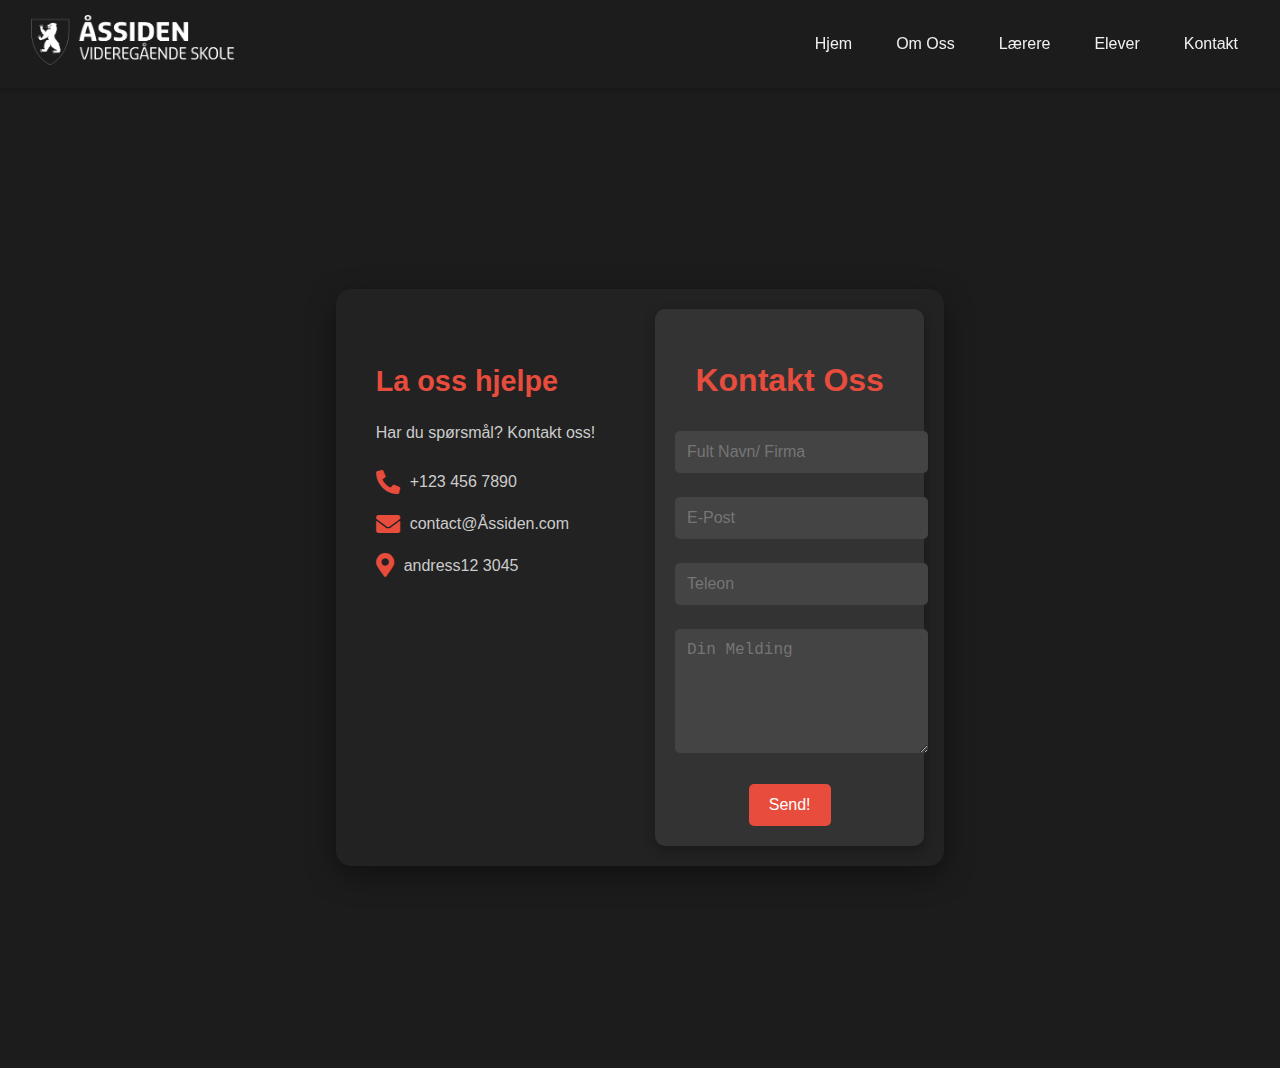
<file: contact.html>
<!DOCTYPE html>
<html lang="en">
<head>
    <meta charset="UTF-8">
    <meta name="viewport" content="width=device-width, initial-scale=1.0">
    <link rel="stylesheet" href="style.css">
    <title>Contact</title>
    <!-- Font Awesome for Icons -->
    <link rel="stylesheet" href="https://cdnjs.cloudflare.com/ajax/libs/font-awesome/5.15.4/css/all.min.css">
</head>
<body>
    
    <!-- Header-->
    <nav class="navbar">
        <div class="logo">
          <a href="index.html">
            <img src="Bilder\Åssiden-logo-removebg-preview.png" alt="School Logo">
          </a>
        </div>
        <ul class="nav-links">
          <li><a href="index.html">Hjem</a></li>
          <li><a href="about_us.html">Om Oss</a></li>
          <li><a href="teachers.html">Lærere</a></li>
          <li><a href="students.html">Elever</a></li>
          <li><a href="contact.html">Kontakt</a></li>
        </ul>
      </nav>
    <!-- Contact Section -->
    <section class="contact-section">
        <div class="contact-container">
            <!-- Contact Information Section -->
            <div class="contact-info">
                <h3>La oss hjelpe</h3>
                <p>Har du spørsmål? Kontakt oss!</p>
                <ul>
                    <li><i class="fas fa-phone-alt"></i> +123 456 7890</li>
                    <li><i class="fas fa-envelope"></i> contact@Åssiden.com</li>
                    <li><i class="fas fa-map-marker-alt"></i> andress12 3045</li>
                </ul>
            </div>

            <!-- Contact Form Section -->
            <form method="POST" action="sendmail.php" class="contact-form">
                <h2>Kontakt Oss</h2>
                <div class="form-group">
                    <input type="text" name="name" required placeholder="Fult Navn/ Firma">
                </div>
                <div class="form-group">
                    <input type="email" name="email" required placeholder="E-Post">
                </div>
                <div class="form-group">
                    <input type="tel" name="phone" required placeholder="Teleon">
                </div>
                <div class="form-group">
                    <textarea name="message" required placeholder="Din Melding"></textarea>
                </div>
                <button type="submit" name="submit">Send!</button>
            </form>
        </div>
    </section>


</body>
</html>
</file>
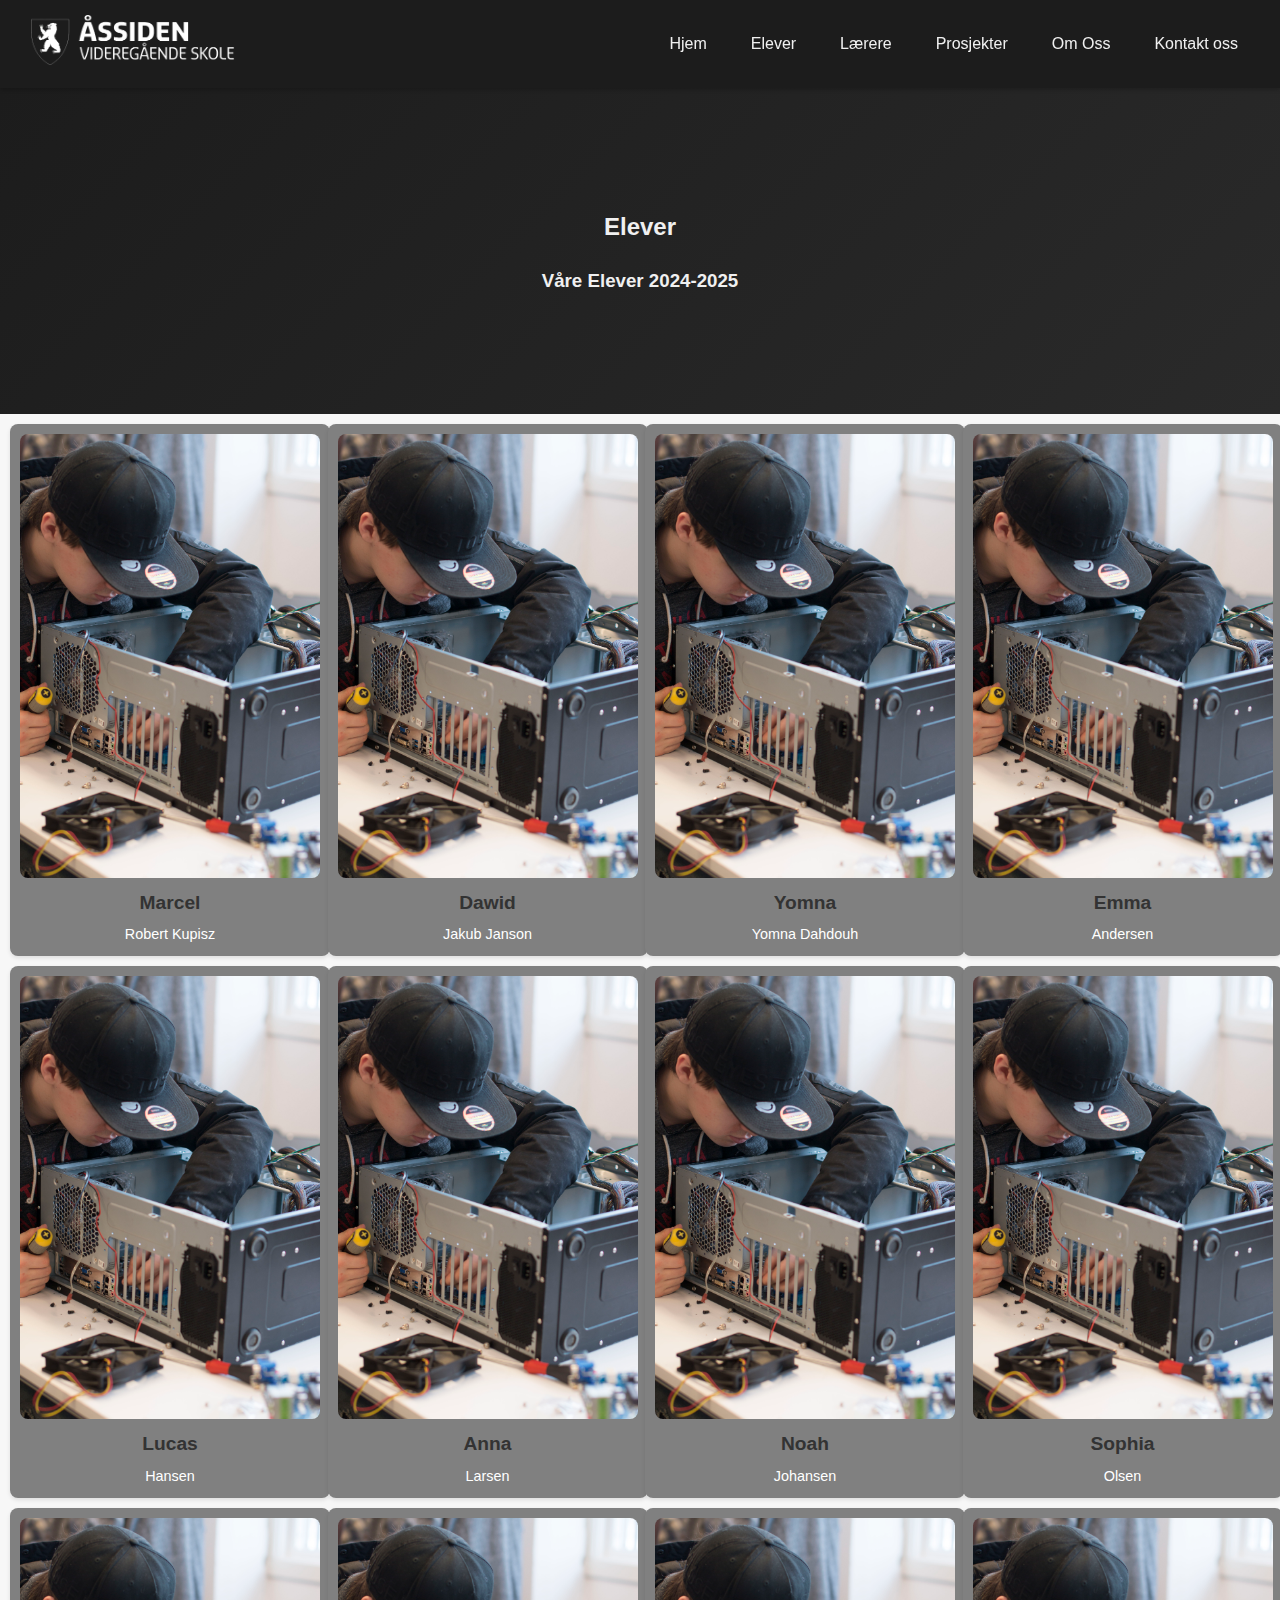
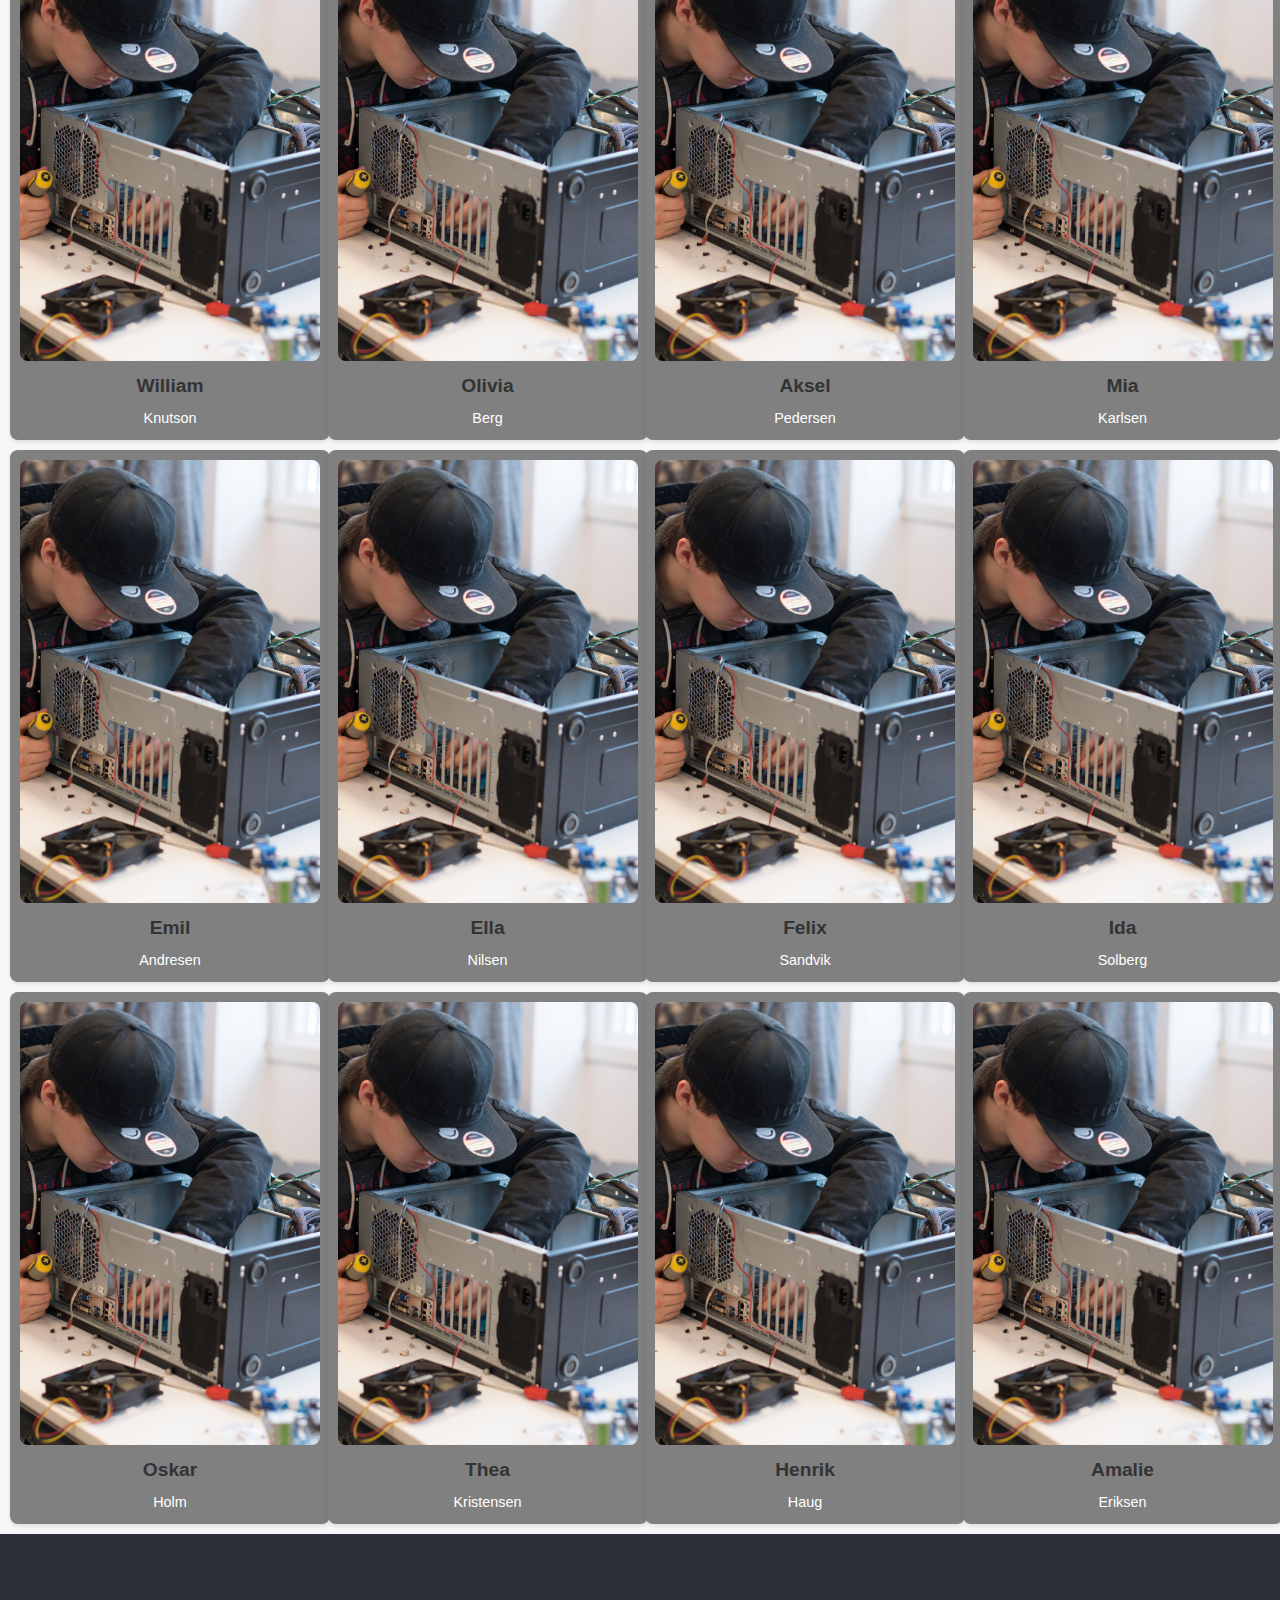
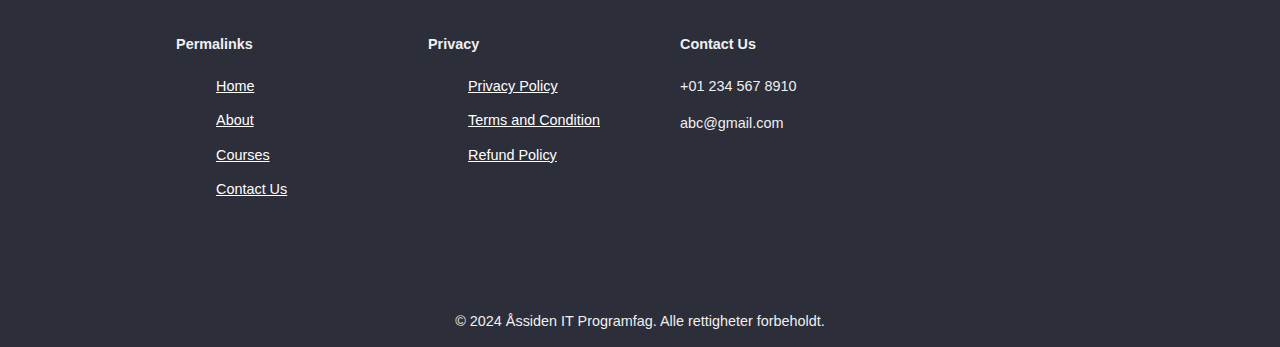
<file: Studends.html>
<!DOCTYPE html>
<html lang="en">
<head>
    <meta charset="UTF-8">
    <meta name="viewport" content="width=device-width, initial-scale=1.0">
    <link rel="stylesheet" href="style.css">
    <title>Document</title>
</head>
<body>
        <!-- Navbar -->
    <nav class="navbar">
        <div class="logo">
            <a href="index.html">
                <img src="Bilder\Åssiden-logo-removebg-preview.png" alt="School Logo">
            </a>
        </div>
        <ul>
            <li><a href="#home">Hjem</a></li>
            <li><a href="#students">Elever</a></li>
            <li><a href="#teachers">Lærere</a></li>
            <li><a href="#projects">Prosjekter</a></li>
            <li><a href="#about">Om Oss</a></li>
            <li><a href="contact.html">Kontakt oss</a></li>
        </ul>
    </nav>
        <!-- elever bilder -->
        <section id="EleverBider" class="EleverBider-grid2">
            <div class="container">
                <div class="header">
                    <h2>Elever</h2>
                    <h3 class="subheading">Våre Elever 2024-2025</h3>
                </div>
                <div class="grid2">
                    <!-- Item 1 -->
                    <div class="EleverBider-item">
                        <a href="#" data-modal="modal1">
                            <div class="overlay">
                                <div class="icon">&#x2713;</div>
                            </div>
                            <img src="Bilder\videor\IMG_6469_WebRes 1.JPG" alt="EleverBider Item 1">
                        </a>
                        <div class="caption">
                            <h4>Marcel</h4>
                            <p>Robert Kupisz</p>
                        </div>
                    </div>
                    <!-- Item 2 -->
                    <div class="EleverBider-item">
                        <a href="#" data-modal="modal2">
                            <div class="overlay">
                                <div class="icon">&#x2713;</div>
                            </div>
                            <img src="Bilder\videor\IMG_6469_WebRes 1.JPG" alt="EleverBider Item 2">
                        </a>
                        <div class="caption">
                            <h4>Dawid</h4>
                            <p>Jakub Janson</p>
                        </div>
                    </div>
                    <!-- Item 3 -->
                    <div class="EleverBider-item">
                        <a href="#" data-modal="modal3">
                            <div class="overlay">
                                <div class="icon">&#x2713;</div>
                            </div>
                            <img src="Bilder\videor\IMG_6469_WebRes 1.JPG" alt="EleverBider Item 3">
                        </a>
                        <div class="caption">
                            <h4>Yomna</h4>
                            <p>Yomna Dahdouh</p>
                        </div>
                    </div>
                    <!-- Item 4 -->
                    <div class="EleverBider-item">
                        <a href="#" data-modal="modal4">
                            <div class="overlay">
                                <div class="icon">&#x2713;</div>
                            </div>
                            <img src="Bilder\videor\IMG_6469_WebRes 1.JPG" alt="EleverBider Item 4">
                        </a>
                        <div class="caption">
                            <h4>Emma</h4>
                            <p>Andersen</p>
                        </div>
                    </div>
                    <!-- Item 5 -->
                    <div class="EleverBider-item">
                        <a href="#" data-modal="modal5">
                            <div class="overlay">
                                <div class="icon">&#x2713;</div>
                            </div>
                            <img src="Bilder\videor\IMG_6469_WebRes 1.JPG" alt="EleverBider Item 5">
                        </a>
                        <div class="caption">
                            <h4>Lucas</h4>
                            <p>Hansen</p>
                        </div>
                    </div>
                    <!-- Item 6 -->
                    <div class="EleverBider-item">
                        <a href="#" data-modal="modal6">
                            <div class="overlay">
                                <div class="icon">&#x2713;</div>
                            </div>
                            <img src="Bilder\videor\IMG_6469_WebRes 1.JPG" alt="EleverBider Item 6">
                        </a>
                        <div class="caption">
                            <h4>Anna</h4>
                            <p>Larsen</p>
                        </div>
                    </div>
                    <!-- Item 7 -->
                    <div class="EleverBider-item">
                        <a href="#" data-modal="modal7">
                            <div class="overlay">
                                <div class="icon">&#x2713;</div>
                            </div>
                            <img src="Bilder\videor\IMG_6469_WebRes 1.JPG" alt="EleverBider Item 7">
                        </a>
                        <div class="caption">
                            <h4>Noah</h4>
                            <p>Johansen</p>
                        </div>
                    </div>
                    <!-- Item 8 -->
                    <div class="EleverBider-item">
                        <a href="#" data-modal="modal8">
                            <div class="overlay">
                                <div class="icon">&#x2713;</div>
                            </div>
                            <img src="Bilder\videor\IMG_6469_WebRes 1.JPG" alt="EleverBider Item 8">
                        </a>
                        <div class="caption">
                            <h4>Sophia</h4>
                            <p>Olsen</p>
                        </div>
                    </div>
                    <!-- Item 9 -->
                    <div class="EleverBider-item">
                        <a href="#" data-modal="modal9">
                            <div class="overlay">
                                <div class="icon">&#x2713;</div>
                            </div>
                            <img src="Bilder\videor\IMG_6469_WebRes 1.JPG" alt="EleverBider Item 9">
                        </a>
                        <div class="caption">
                            <h4>William</h4>
                            <p>Knutson</p>
                        </div>
                    </div>
                    <!-- Item 10 -->
                    <div class="EleverBider-item">
                        <a href="#" data-modal="modal10">
                            <div class="overlay">
                                <div class="icon">&#x2713;</div>
                            </div>
                            <img src="Bilder\videor\IMG_6469_WebRes 1.JPG" alt="EleverBider Item 10">
                        </a>
                        <div class="caption">
                            <h4>Olivia</h4>
                            <p>Berg</p>
                        </div>
                    </div>
                    <!-- Item 11 -->
                    <div class="EleverBider-item">
                        <a href="#" data-modal="modal11">
                            <div class="overlay">
                                <div class="icon">&#x2713;</div>
                            </div>
                            <img src="Bilder\videor\IMG_6469_WebRes 1.JPG" alt="EleverBider Item 11">
                        </a>
                        <div class="caption">
                            <h4>Aksel</h4>
                            <p>Pedersen</p>
                        </div>
                    </div>
                    <!-- Item 12 -->
                    <div class="EleverBider-item">
                        <a href="#" data-modal="modal12">
                            <div class="overlay">
                                <div class="icon">&#x2713;</div>
                            </div>
                            <img src="Bilder\videor\IMG_6469_WebRes 1.JPG" alt="EleverBider Item 12">
                        </a>
                        <div class="caption">
                            <h4>Mia</h4>
                            <p>Karlsen</p>
                        </div>
                    </div>
                    <!-- Item 13 -->
                    <div class="EleverBider-item">
                        <a href="#" data-modal="modal13">
                            <div class="overlay">
                                <div class="icon">&#x2713;</div>
                            </div>
                            <img src="Bilder\videor\IMG_6469_WebRes 1.JPG" alt="EleverBider Item 13">
                        </a>
                        <div class="caption">
                            <h4>Emil</h4>
                            <p>Andresen</p>
                        </div>
                    </div>
                    <!-- Item 14 -->
                    <div class="EleverBider-item">
                        <a href="#" data-modal="modal14">
                            <div class="overlay">
                                <div class="icon">&#x2713;</div>
                            </div>
                            <img src="Bilder\videor\IMG_6469_WebRes 1.JPG" alt="EleverBider Item 14">
                        </a>
                        <div class="caption">
                            <h4>Ella</h4>
                            <p>Nilsen</p>
                        </div>
                    </div>
                    <!-- Item 15 -->
                    <div class="EleverBider-item">
                        <a href="#" data-modal="modal15">
                            <div class="overlay">
                                <div class="icon">&#x2713;</div>
                            </div>
                            <img src="Bilder\videor\IMG_6469_WebRes 1.JPG" alt="EleverBider Item 15">
                        </a>
                        <div class="caption">
                            <h4>Felix</h4>
                            <p>Sandvik</p>
                        </div>
                    </div>
                    <!-- Item 16 -->
                    <div class="EleverBider-item">
                        <a href="#" data-modal="modal16">
                            <div class="overlay">
                                <div class="icon">&#x2713;</div>
                            </div>
                            <img src="Bilder\videor\IMG_6469_WebRes 1.JPG" alt="EleverBider Item 16">
                        </a>
                        <div class="caption">
                            <h4>Ida</h4>
                            <p>Solberg</p>
                        </div>
                    </div>
                    <!-- Item 17 -->
                    <div class="EleverBider-item">
                        <a href="#" data-modal="modal17">
                            <div class="overlay">
                                <div class="icon">&#x2713;</div>
                            </div>
                            <img src="Bilder\videor\IMG_6469_WebRes 1.JPG" alt="EleverBider Item 17">
                        </a>
                        <div class="caption">
                            <h4>Oskar</h4>
                            <p>Holm</p>
                        </div>
                    </div>
                    <!-- Item 18 -->
                    <div class="EleverBider-item">
                        <a href="#" data-modal="modal18">
                            <div class="overlay">
                                <div class="icon">&#x2713;</div>
                            </div>
                            <img src="Bilder\videor\IMG_6469_WebRes 1.JPG" alt="EleverBider Item 18">
                        </a>
                        <div class="caption">
                            <h4>Thea</h4>
                            <p>Kristensen</p>
                        </div>
                    </div>
                    <!-- Item 19 -->
                    <div class="EleverBider-item">
                        <a href="#" data-modal="modal19">
                            <div class="overlay">
                                <div class="icon">&#x2713;</div>
                            </div>
                            <img src="Bilder\videor\IMG_6469_WebRes 1.JPG" alt="EleverBider Item 19">
                        </a>
                        <div class="caption">
                            <h4>Henrik</h4>
                            <p>Haug</p>
                        </div>
                    </div>
                    <!-- Item 20 -->
                    <div class="EleverBider-item">
                        <a href="#" data-modal="modal20">
                            <div class="overlay">
                                <div class="icon">&#x2713;</div>
                            </div>
                            <img src="Bilder\videor\IMG_6469_WebRes 1.JPG" alt="EleverBider Item 20">
                        </a>
                        <div class="caption">
                            <h4>Amalie</h4>
                            <p>Eriksen</p>
                        </div>
                    </div>
                </div>
            </div>
        </section>

<!-- Modals -->
<div id="modal1" class="modal">
    <div class="modal-content">
        <span class="close" data-close="modal1">&times;</span>
        <h2>Marcel Robert Kupisz</h2>
        <p>Lorem ipsum dolor sit amet consectetur adipisicing elit. Maxime mollitia, molestiae quas vel sint commodi repudiandae consequuntur voluptatum laborum numquam blanditiis harum quisquam eius sed odit fugiat iusto fuga.</p>
        <a href="cv/Marcel_CV.pdf" download class="download-btn">Download CV</a>
    </div>
</div>
<div id="modal2" class="modal">
    <div class="modal-content">
        <span class="close" data-close="modal2">&times;</span>
        <h2>Dawid Jakub Janson</h2>
        <p>More information about Dawid...</p>
        <a href="cv/Dawid_CV.pdf" download class="download-btn">Download CV</a>
    </div>
</div>
<div id="modal3" class="modal">
    <div class="modal-content">
        <span class="close" data-close="modal3">&times;</span>
        <h2>Yomna Dahdouh</h2>
        <p>More information about Yomna...</p>
        <a href="cv/Yomna_CV.pdf" download class="download-btn">Download CV</a>
    </div>
</div>
<div id="modal4" class="modal">
    <div class="modal-content">
        <span class="close" data-close="modal4">&times;</span>
        <h2>Person 4</h2>
        <p>More information about Person 4...</p>
        <a href="cv/Person4_CV.pdf" download class="download-btn">Download CV</a>
    </div>
</div>
<div id="modal5" class="modal">
    <div class="modal-content">
        <span class="close" data-close="modal5">&times;</span>
        <h2>Person 5</h2>
        <p>More information about Person 5...</p>
        <a href="cv/Person5_CV.pdf" download class="download-btn">Download CV</a>
    </div>
</div>
<div id="modal6" class="modal">
    <div class="modal-content">
        <span class="close" data-close="modal6">&times;</span>
        <h2>Person 6</h2>
        <p>More information about Person 6...</p>
        <a href="cv/Person6_CV.pdf" download class="download-btn">Download CV</a>
    </div>
</div>
<div id="modal7" class="modal">
    <div class="modal-content">
        <span class="close" data-close="modal7">&times;</span>
        <h2>Person 7</h2>
        <p>More information about Person 7...</p>
        <a href="cv/Person7_CV.pdf" download class="download-btn">Download CV</a>
    </div>
</div>
<div id="modal8" class="modal">
    <div class="modal-content">
        <span class="close" data-close="modal8">&times;</span>
        <h2>Person 8</h2>
        <p>More information about Person 8...</p>
        <a href="cv/Person8_CV.pdf" download class="download-btn">Download CV</a>
    </div>
</div>
<div id="modal9" class="modal">
    <div class="modal-content">
        <span class="close" data-close="modal9">&times;</span>
        <h2>Person 9</h2>
        <p>More information about Person 9...</p>
        <a href="cv/Person9_CV.pdf" download class="download-btn">Download CV</a>
    </div>
</div>
<div id="modal10" class="modal">
    <div class="modal-content">
        <span class="close" data-close="modal10">&times;</span>
        <h2>Person 10</h2>
        <p>More information about Person 10...</p>
        <a href="cv/Person10_CV.pdf" download class="download-btn">Download CV</a>
    </div>
</div>
<div id="modal11" class="modal">
    <div class="modal-content">
        <span class="close" data-close="modal11">&times;</span>
        <h2>Person 11</h2>
        <p>More information about Person 11...</p>
        <a href="cv/Person11_CV.pdf" download class="download-btn">Download CV</a>
    </div>
</div>
<div id="modal12" class="modal">
    <div class="modal-content">
        <span class="close" data-close="modal12">&times;</span>
        <h2>Person 12</h2>
        <p>More information about Person 12...</p>
        <a href="cv/Person12_CV.pdf" download class="download-btn">Download CV</a>
    </div>
</div>
<div id="modal13" class="modal">
    <div class="modal-content">
        <span class="close" data-close="modal13">&times;</span>
        <h2>Person 13</h2>
        <p>More information about Person 13...</p>
        <a href="cv/Person13_CV.pdf" download class="download-btn">Download CV</a>
    </div>
</div>
<div id="modal14" class="modal">
    <div class="modal-content">
        <span class="close" data-close="modal14">&times;</span>
        <h2>Person 14</h2>
        <p>More information about Person 14...</p>
        <a href="cv/Person14_CV.pdf" download class="download-btn">Download CV</a>
    </div>
</div>
<div id="modal15" class="modal">
    <div class="modal-content">
        <span class="close" data-close="modal15">&times;</span>
        <h2>Person 15</h2>
        <p>More information about Person 15...</p>
        <a href="cv/Person15_CV.pdf" download class="download-btn">Download CV</a>
    </div>
</div>
<div id="modal16" class="modal">
    <div class="modal-content">
        <span class="close" data-close="modal16">&times;</span>
        <h2>Person 16</h2>
        <p>More information about Person 16...</p>
        <a href="cv/Person16_CV.pdf" download class="download-btn">Download CV</a>
    </div>
</div>
<div id="modal17" class="modal">
    <div class="modal-content">
        <span class="close" data-close="modal17">&times;</span>
        <h2>Person 17</h2>
        <p>More information about Person 17...</p>
        <a href="cv/Person17_CV.pdf" download class="download-btn">Download CV</a>
    </div>
</div>
<div id="modal18" class="modal">
    <div class="modal-content">
        <span class="close" data-close="modal18">&times;</span>
        <h2>Person 18</h2>
        <p>More information about Person 18...</p>
        <a href="cv/Person18_CV.pdf" download class="download-btn">Download CV</a>
    </div>
</div>
<div id="modal19" class="modal">
    <div class="modal-content">
        <span class="close" data-close="modal19">&times;</span>
        <h2>Person 19</h2>
        <p>More information about Person 19...</p>
        <a href="cv/Person19_CV.pdf" download class="download-btn">Download CV</a>
    </div>
</div>
<div id="modal20" class="modal">
    <div class="modal-content">
        <span class="close" data-close="modal20">&times;</span>
        <h2>Person 20</h2>
        <p>More information about Person 20...</p>
        <a href="cv/Person20_CV.pdf" download class="download-btn">Download CV</a>
    </div>
</div>
<!-- Footer -->
<footer class="footer">
    <div class="container footer__container">
        <!-- <div class="footer__1">
            <a href="index.html" class="footer__logo">Education</a>
            <p>
                lorem
            </p>
        </div> -->

        <div class="footer__2">
            <h4>Permalinks</h4>
            <ul class="permalink">
                <li><a href="index.html">Home</a></li>
                <li><a href="about.html">About</a></li>
                <li><a href="courses.html">Courses</a></li>
                <li><a href="contact.html">Contact Us</a></li>
            </ul>
        </div>

        <div class="footer_3">
            <h4>Privacy</h4>
            <ul class="privacy">
                <li><a href="#">Privacy Policy</a></li>
                <li><a href="#">Terms and Condition</a></li>
                <li><a href="#">Refund Policy</a></li>
            </ul>
        </div>

        <div class="footer__4">
            <h4>Contact Us</h4>
            <div>
                <p>+01 234 567 8910</p>
                <p>abc@gmail.com</p>
            </div>
        

        <ul class="footer__socials">
            <li>
                <a href="#"><i class="uil uil-facebook-f"></i></a>
            </li>
            <li>
                <a href="#"><i class="uil uil-instagram-alt"></i></a>
            </li>
        </ul>
        </div>
    </div>
    <div class="footer__copyright">
    </div>
</footer>
<footer>
    <p>&copy; 2024 Åssiden IT Programfag. Alle rettigheter forbeholdt.</p>
</footer>
<script>
document.addEventListener('DOMContentLoaded', () => {
    const modalTriggers = document.querySelectorAll('[data-modal]');
    const modals = document.querySelectorAll('.modal');
    const closeButtons = document.querySelectorAll('[data-close]');

    modalTriggers.forEach(trigger => {
        trigger.addEventListener('click', (e) => {
            e.preventDefault();
            const modalId = trigger.getAttribute('data-modal');
            document.getElementById(modalId).style.display = 'flex';
        });
    });

    closeButtons.forEach(button => {
        button.addEventListener('click', () => {
            const modalId = button.getAttribute('data-close');
            document.getElementById(modalId).style.display = 'none';
        });
    });

    window.addEventListener('click', (e) => {
        modals.forEach(modal => {
            if (e.target === modal) {
                modal.style.display = 'none';
            }
        });
    });
});
</script>
</body>
</html>
</file>
<file: style.css>
/* Global Styles */
body {
    font-family: 'Arial', sans-serif;
    margin: 0;
    padding: 0;
    background-color: #121212;
    color: #f0f0f0;
    line-height: 1.6;
}

/* Navbar */
.navbar {
    display: flex;
    justify-content: space-between;
    align-items: center;
    padding: 15px 30px;
    background-color: #1c1c1c;
    position: sticky;
    top: 0;
    z-index: 1000;
    box-shadow: 0 2px 4px rgba(0, 0, 0, 0.2);
}

.navbar .logo img {
    height: 50px;
    filter: invert(1);
}

.navbar ul {
    list-style: none;
    display: flex;
    gap: 20px;
    margin: 0;
}

.navbar ul li a {
    color: #f0f0f0;
    text-decoration: none;
    font-size: 1rem;
    padding: 8px 12px;
    border-radius: 5px;
    transition: background 0.3s ease;
}

.navbar ul li a:hover {
    background-color: #e74c3c;
    color: #ffffff;
}

/* Header Section */
.header {
    text-align: center;
    padding: 100px 20px;
    background: linear-gradient(135deg, #1c1c1c, #2a2a2a);
}

.header h1 {
    font-size: 2.5rem;
    margin-bottom: 20px;
    color: #e74c3c;
}

.header p {
    font-size: 1.2rem;
    color: #cccccc;
}

/* Section Styles */
.section {
    padding: 60px 20px;
    max-width: 1200px;
    margin: auto;
    text-align: center;
}

.section h2 {
    margin-bottom: 20px;
    font-size: 2rem;
    color: #e74c3c;
}

.section p {
    color: #bbbbbb;
    margin-bottom: 30px;
}

/* Grid Layout */
.grid {
    display: grid;
    grid-template-columns: repeat(auto-fit, minmax(300px, 1fr));
    gap: 20px;
    background-color: #1f1f1f;
}

/* Card Styles */
.card {
    background-color: #1f1f1f;
    border: 1px solid #333;
    border-radius: 10px;
    overflow: hidden;
    text-align: center;
    transition: transform 0.3s ease, box-shadow 0.3s ease;
    box-shadow: 0 4px 6px rgba(0, 0, 0, 0.3);
}

.card:hover {
    transform: scale(1.05);
    box-shadow: 0 8px 12px rgba(0, 0, 0, 0.5);
}

.card img {
    width: 100%;
    height: auto;
    border-bottom: 2px solid #e74c3c;
}

.card h3 {
    font-size: 1.4rem;
    margin: 10px 0;
    color: #f0f0f0;
}

.card p {
    font-size: 1rem;
    color: #cccccc;
    margin: 0 10px 15px;
}

.card a {
    display: inline-block;
    margin: 10px auto 20px;
    padding: 10px 20px;
    background-color: #e74c3c;
    color: #ffffff;
    text-decoration: none;
    border-radius: 5px;
    font-size: 1rem;
    transition: background 0.3s ease;
}

.card a:hover {
    background-color: #c0392b;
}

/* Contact Section */
.contact-section {
    display: flex;
    justify-content: center;
    align-items: center;
    min-height: 100vh;
    padding: 40px 20px;
    background-color: #1c1c1c;
    color: #fff;
}

.contact-container {
    display: flex;
    gap: 30px;
    max-width: 1000px;
    margin: auto;
    padding: 20px;
    background: #222;
    border-radius: 15px;
    box-shadow: 0 10px 30px rgba(0, 0, 0, 0.4);
}

/* Contact Information */
.contact-info {
    flex: 1;
    padding: 20px;
    color: #ccc;
}

.contact-info h3 {
    font-size: 1.8rem;
    color: #e74c3c;
    margin-bottom: 1rem;
}

.contact-info p {
    font-size: 1rem;
    margin-bottom: 1.5rem;
    line-height: 1.6;
}

.contact-info ul {
    list-style: none;
    padding: 0;
}

.contact-info ul li {
    display: flex;
    align-items: center;
    font-size: 1rem;
    margin-bottom: 1rem;
}

.contact-info ul li i {
    color: #e74c3c;
    font-size: 1.5rem;
    margin-right: 10px;
}

/* Contact Form */
.contact-form {
    flex: 1;
    background: #333;
    padding: 20px;
    border-radius: 10px;
    text-align: center;
    box-shadow: 0 4px 12px rgba(0, 0, 0, 0.3);
    transition: transform 0.3s ease;
}

.contact-form:hover {
    transform: scale(1.02);
}

.contact-form h2 {
    font-size: 2rem;
    color: #e74c3c;
    margin-bottom: 1.5rem;
}

.form-group {
    margin-bottom: 1.5rem;
}

.form-group input,
.form-group textarea {
    width: 100%;
    padding: 12px;
    background: #444;
    border: none;
    border-radius: 5px;
    color: #fff;
    font-size: 1rem;
    transition: background 0.3s, transform 0.2s;
}

.form-group input:focus,
.form-group textarea:focus {
    background: #555;
    outline: none;
    transform: scale(1.02);
}

.form-group textarea {
    height: 100px;
}

button[type="submit"] {
    background: #e74c3c;
    border: none;
    padding: 12px 20px;
    color: #fff;
    border-radius: 5px;
    font-size: 1rem;
    cursor: pointer;
    transition: background 0.3s, transform 0.2s;
}

button[type="submit"]:hover {
    background: #c0392b;
    transform: translateY(-3px);
    box-shadow: 0px 5px 10px rgba(231, 76, 60, 0.4);
}

button[type="submit"]:active {
    transform: scale(0.98);
}



/*===================FOOTER==================*/
footer {
    background: #2C2E3A;
    padding-top: 5rem;
    font-size: 0.9rem;
    align-items: center;
    justify-content: center;
    display: flex;
}

.footer__container {
    display: grid;
    grid-template-columns: repeat(4, 1fr);
    gap: 5rem;
}

.footer__container > div h4 {
    margin-bottom: 1.2rem;
}

.footer__1 p {
    margin: 0 0 2rem;
}

footer ul li {
    margin-bottom: 0.7rem;
    list-style: none;
}

footer ul li a {
   color: #fff;
}

footer ul li a:hover {
    text-decoration: underline;
}

.footer__socials {
    display: flex;
    gap: 1rem;
    font-size: 1.2rem;
    margin-top: 2rem;
}

.footer__copyright {
    text-align: center;
    margin-top: 4rem;
    padding: 1.2rem 0;
    justify-content: center;
    border-top: 1px solid black;
}


  /* marcel to prawilny goscpozdro */                    
  body {
    font-family: Arial, sans-serif;
    margin: 0;
    padding: 0;
    background-color: #f7f7f7;
}

.EleverBider-grid {
    padding: 50px 0;
    text-align: center;
}

.EleverBider-grid .header h2 {
    font-size: 2rem;
    margin-bottom: 10px;
}

.EleverBider-grid .header .subheading {
    color: #777;
    font-style: italic;
}

.grid {
    display: flex;
    justify-content: center;
    gap: 20px;
    flex-wrap: wrap;
}

.EleverBider-item {
    position: relative;
    max-width: 300px;
    width: 100%;
    overflow: hidden;
}

.EleverBider-item img {
    width: 100%;
    height: auto;
    display: block;
}

.EleverBider-item .overlay {
    position: absolute;
    top: 0;
    left: 0;
    width: 100%;
    height: 100%;
    background: rgba(0, 0, 0, 0.7);
    opacity: 0;
    display: flex;
    justify-content: center;
    align-items: center;
    transition: opacity 0.3s ease-in-out;
}

.EleverBider-item .overlay .icon {
    color: #fff;
    font-size: 2rem;
}

.EleverBider-item:hover .overlay {
    opacity: 1;
}

.EleverBider-item .caption {
    text-align: center;
    margin-top: 10px;
}

.EleverBider-item .caption h4 {
    margin: 0;
    font-size: 1.2rem;
}

.EleverBider-item .caption p {
    color: #fff;
    margin: 5px 0 0;
    font-size: 0.9rem;
}
/* Modal Styles */
.modal {
    display: none;
    position: fixed;
    top: 0;
    left: 0;
    width: 100%;
    height: 100%;
    background: rgba(0, 0, 0, 0.8);
    z-index: 1000;
    justify-content: center;
    align-items: center;
}

.modal-content {
    background: gray;
    padding: 20px;
    border-radius: 5px;
    width: 80%;
    max-width: 500px;
    text-align: center;
}

.modal .close {
    position: absolute;
    top: 15px;
    right: 15px;
    font-size: 20px;
    font-weight: bold;
    color: #333;
    cursor: pointer;
}
.download-btn {
    display: inline-block;
    padding: 10px 20px;
    margin-top: 20px;
    font-size: 16px;
    color: #fff;
    background-color: #007BFF;
    border: none;
    border-radius: 5px;
    text-decoration: none;
    cursor: pointer;
    transition: background-color 0.3s ease;
}

.download-btn:hover {
    background-color: #0056b3;
}
.grid2 {
    display: grid;
    grid-template-columns: repeat(4, 1fr);
    gap: 10px; /* Small gap between items */
    padding: 10px;
}

.EleverBider-item {
    text-align: center;
    padding: 10px;
    background-color: gray;
    border-radius: 8px;
    box-shadow: 0 2px 4px rgba(0, 0, 0, 0.1);
    transition: transform 0.2s, box-shadow 0.2s;
}

.EleverBider-item:hover {
    transform: scale(1.05);
    box-shadow: 0 4px 8px rgba(0, 0, 0, 0.2);
}

.EleverBider-item img {
    max-width: 100%;
    height: auto;
    border-radius: 8px;
}

.caption {
    margin-top: 10px;
}

.caption h4 {
    margin: 5px 0;
    font-size: 1.2em;
    color: #333;
}

.caption p {
    margin: 0;
    font-size: 1em;
    color: #777;
}
</file>
